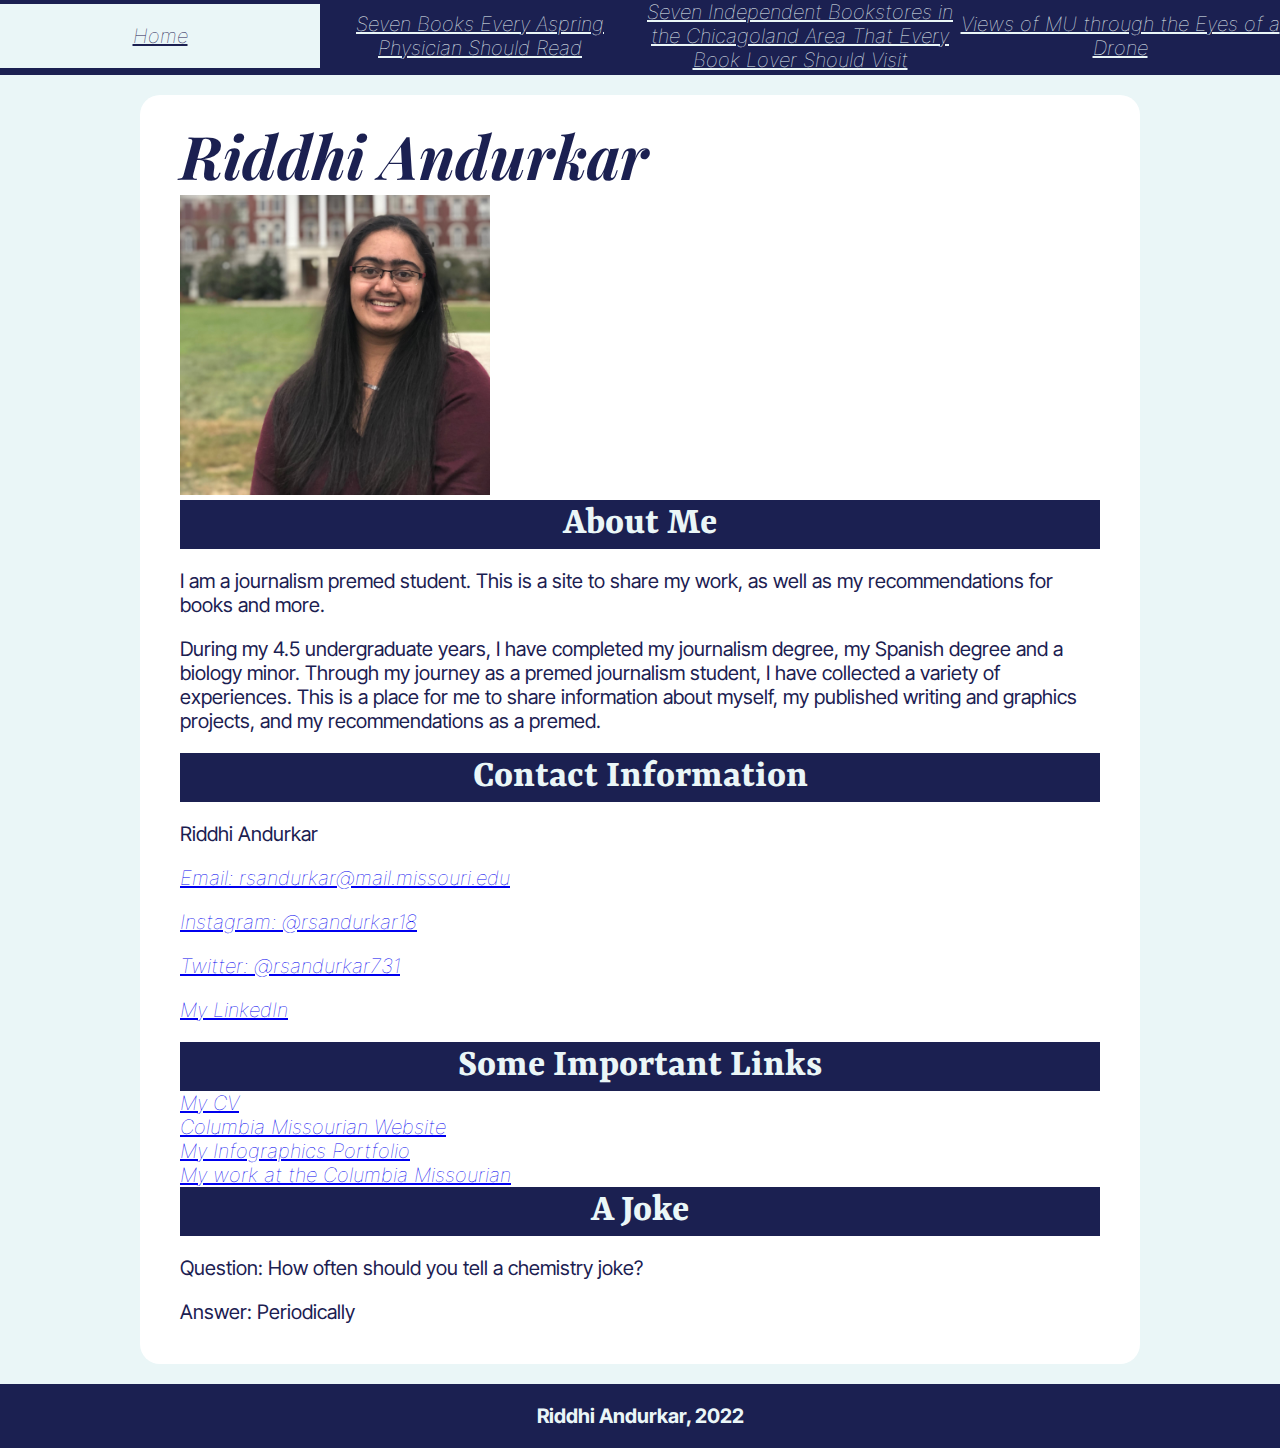
<file: index.html>
<!DOCTYPE html>
<html lang="en" dir="ltr">
  <head>
    <meta charset="utf-8">
    <title>Riddhi Andurkar</title>
    <link rel="preconnect" href="https://fonts.googleapis.com">
    <link rel="preconnect" href="https://fonts.gstatic.com" crossorigin>
    <link href="https://fonts.googleapis.com/css2?family=Inter+Tight:ital,wght@0,300;0,400;0,500;0,600;1,300;1,400&family=Playfair+Display:ital,wght@0,400;0,500;0,600;1,500;1,600&family=Yrsa:ital,wght@0,500;0,600;0,700;1,500;1,600;1,700&display=swap" rel="stylesheet">
    <link rel="stylesheet" href="my-styles.css">
  </head>
  <body>
    <a class="skip-link" href="#content">Skip to content</a>
    <nav>
      <ul>
        <li><a class="active" href="index.html">Home</a></li>
        <li><a href="seven-books-for-aspiring-physicians.html">Seven Books Every Aspring Physician Should Read</a></li>
        <li><a href="seven-chicago-bookshops.html">Seven Independent Bookstores in the Chicagoland Area That Every Book Lover Should Visit</a></li>
        <li><a href="campus-photo-tour">Views of MU through the Eyes of a Drone</a></li>
    </nav>
    <main id="content">
    <h1>Riddhi Andurkar</h1>
    <a href="mailto:rsandurkar@mail.missouri.edu">
      <img src="headshot.jpg" alt="A headshot of myself wearing a red sweater." width="310" height="300">
    </a>
  <section>
    <h2>About Me</h2>
    <p>I am a journalism premed student. This is a site to share my work, as well as my recommendations for books and more.</p>
    <p>During my 4.5 undergraduate years, I have completed my journalism degree, my Spanish degree and a biology minor. Through my journey as a premed journalism student, I have collected a variety of experiences. This is a place for me to share information about myself, my published writing and graphics projects, and my recommendations as a premed.</p>
  </section>

  <section>
    <h2>Contact Information</h2>
    <p>Riddhi Andurkar</p>
    <p><a href="mailto:rsandurkar@mail.missouri.edu">Email: rsandurkar@mail.missouri.edu</a></p>
    <p><a href="https://instagram.com/rsandurkar18" target="_blank">Instagram: @rsandurkar18</a></p>
    <p><a href="https://twitter.com/rsandurkar731" target="_blank"> Twitter: @rsandurkar731</a></p>
    <p><a href="https://www.linkedin.com/in/riddhi-andurkar-797ab0170/" target="_blank">My LinkedIn</a></p>
  </section>
  <section>
    <h2>Some Important Links</h2>
    <ul>
      <li><a href="Andurkar_CV">My CV</a>
      <li><a href="https://columbiamissourian.com" target="_blank">Columbia Missourian Website</a>
      <li><a href="https://drive.google.com/drive/folders/1Gq1bXvJIqurmC17PYrafpUw_uR5ItI40?usp=sharing" target="_blank">My Infographics Portfolio</a>
      <li><a href="https://www.columbiamissourian.com/users/profile/guest1346/" target="_blank">My work at the Columbia Missourian</a>
    </ul>
  </section>
  <section>
    <h2>A Joke</h2>
    <p>Question: How often should you tell a chemistry joke?</p>
    <p>Answer: Periodically</p>
    </section>
  </main>

<footer>Riddhi Andurkar, 2022</footer>
  </body>
</html>
</file>
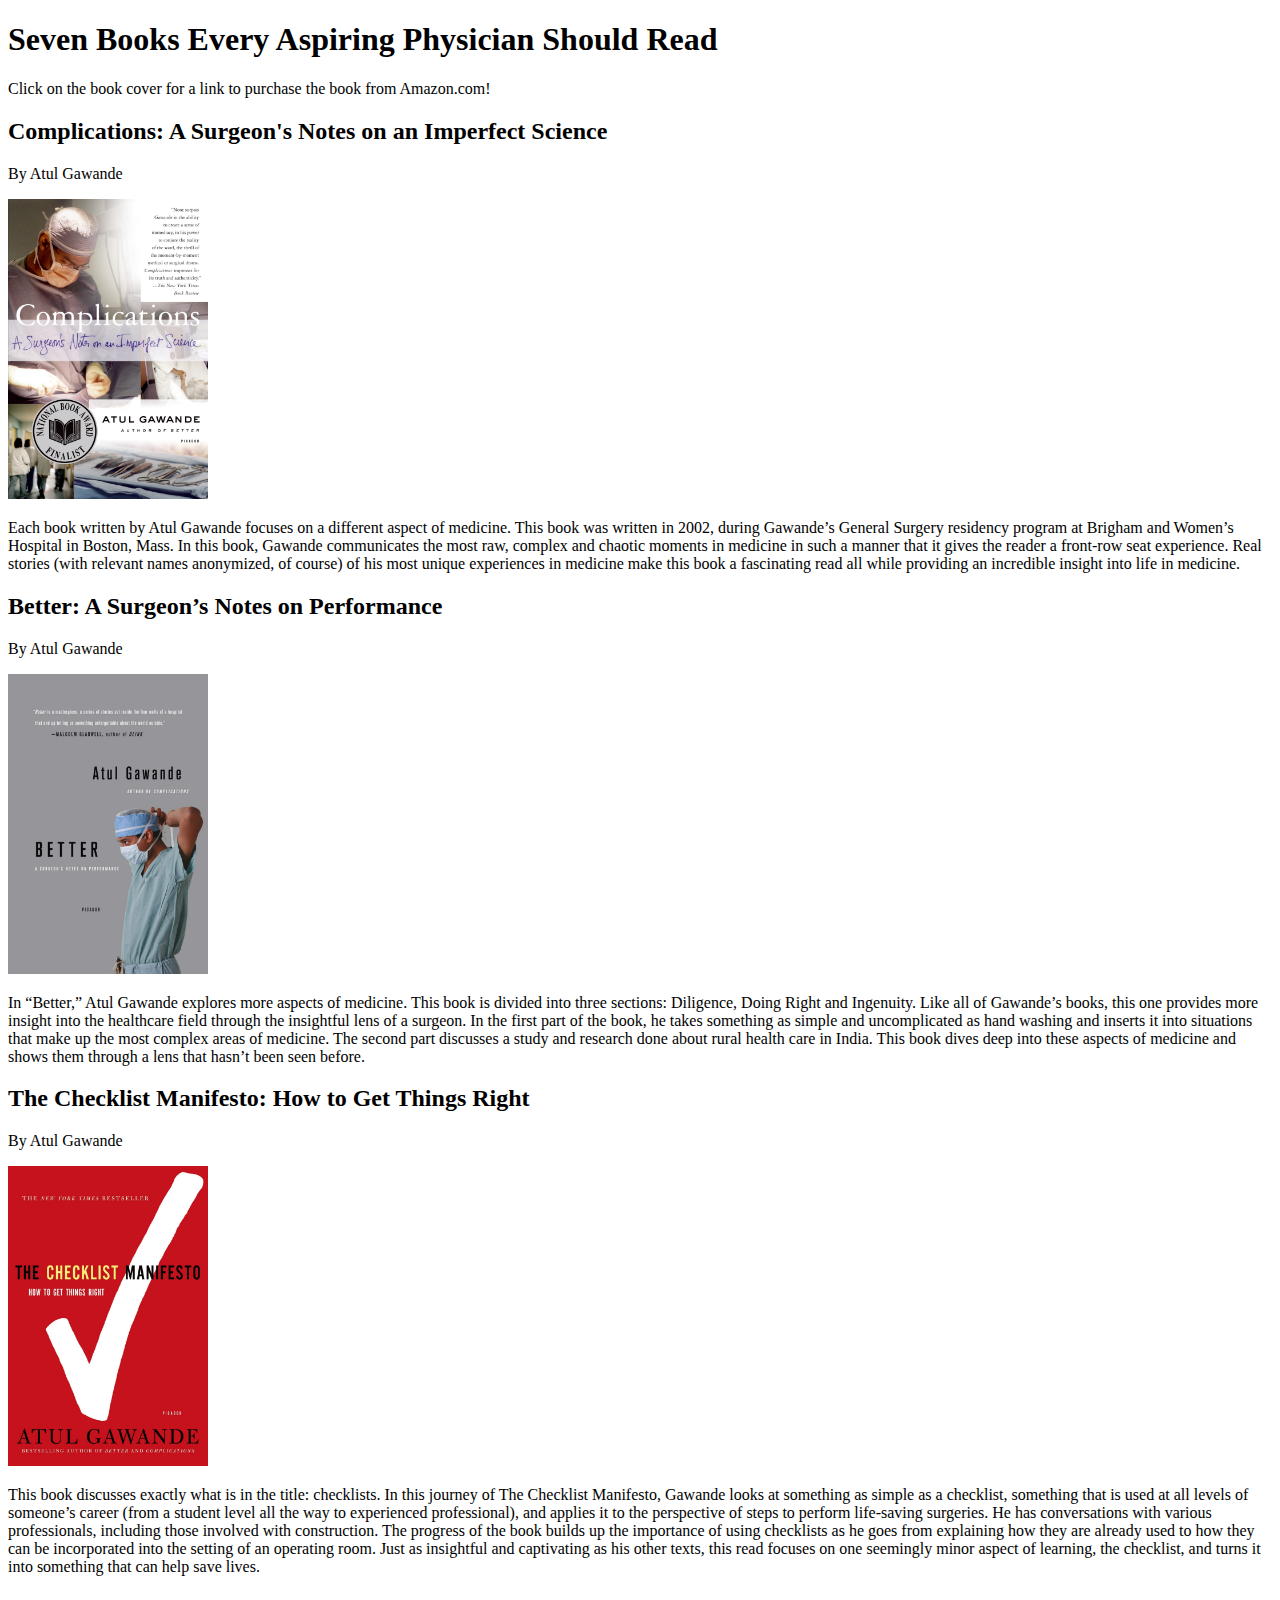
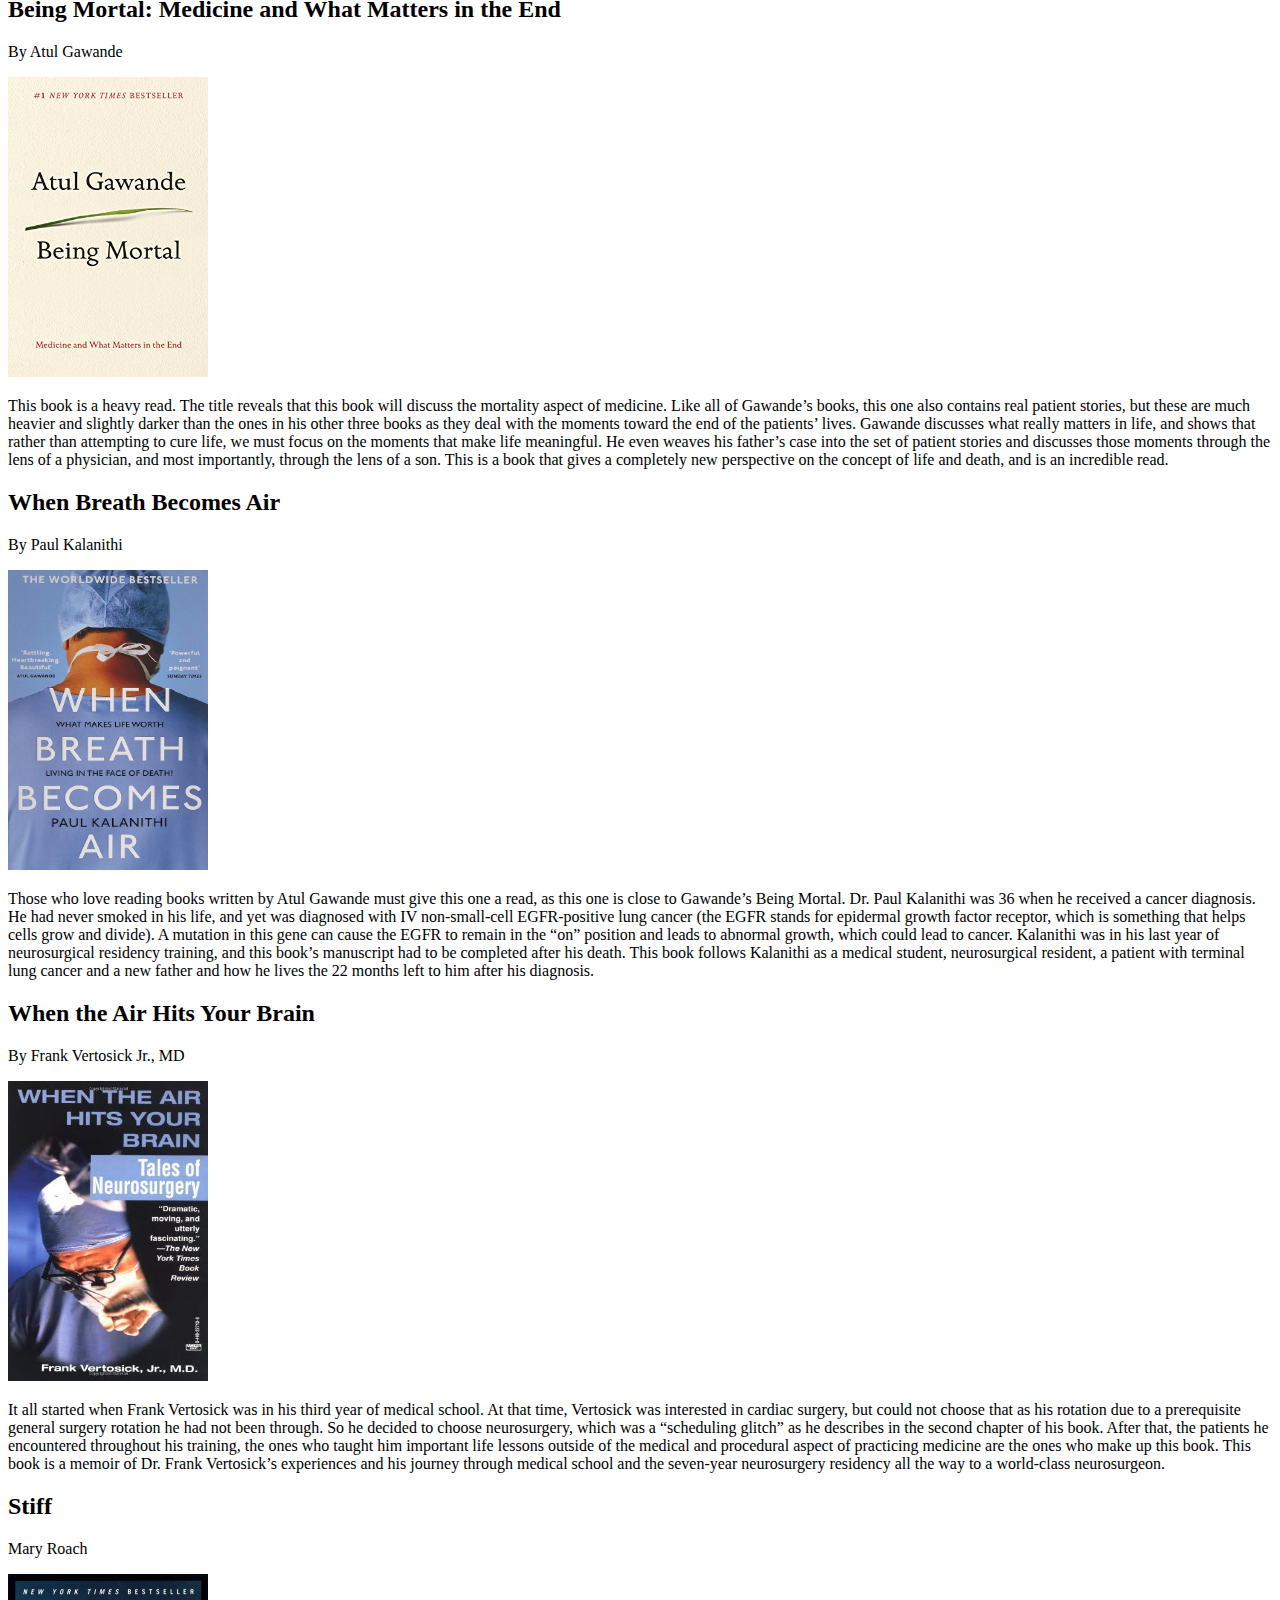
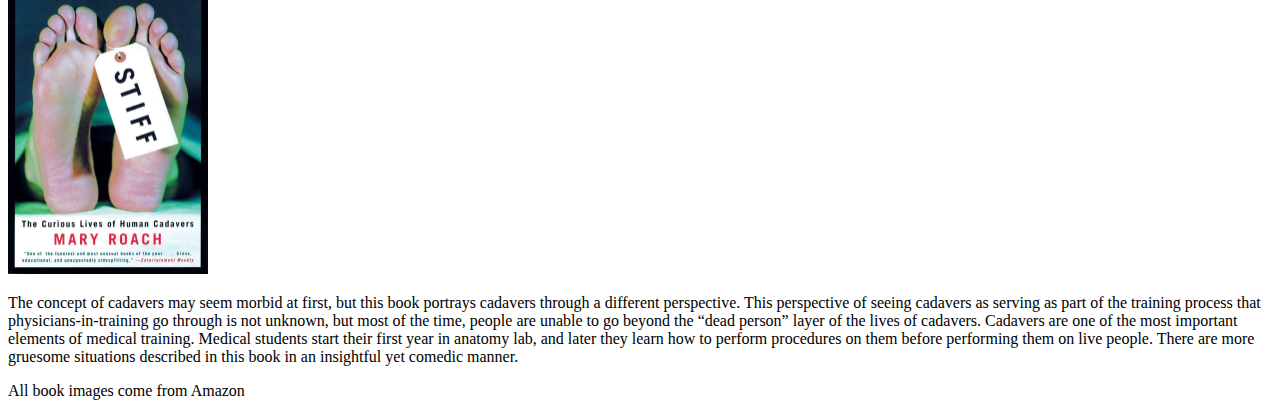
<file: andurkar-second-page.html>
<!DOCTYPE html>
<html lang="en" dir="ltr">
  <head>
    <meta charset="utf-8">
    <title>Seven Books Every Aspiring Physician Should Read<</title>
  </head>
  <body>
  <h1>Seven Books Every Aspiring Physician Should Read</h1>
  <p>Click on the book cover for a link to purchase the book from Amazon.com!</p>
  <h2>Complications: A Surgeon's Notes on an Imperfect Science</h2>
  <p>By Atul Gawande</p>
  <a href="https://www.amazon.com/Complications-Surgeons-Notes-Imperfect-Science/dp/0312421702/ref=sr_1_1?crid=11LDZN8P7CKOX&keywords=complications&qid=1663347817&s=books&sprefix=complications%2Cstripbooks%2C95&sr=1-1" target="_blank">
    <img src="Complications_Image.jpeg" alt="Book Cover for Atul Gawande's book Complications" width="200" height="300">
  </a>
  <p>Each book written by Atul Gawande focuses on a different aspect of medicine. This book was written in 2002, during Gawande’s General Surgery residency program at Brigham and Women’s Hospital in Boston, Mass. In this book, Gawande communicates the most raw, complex and chaotic moments in medicine in such a manner that it gives the reader a front-row seat experience. Real stories (with relevant names anonymized, of course) of his most unique experiences in medicine make this book a fascinating read all while providing an incredible insight into life in medicine.</p>
  <h2>Better: A Surgeon’s Notes on Performance</h2>
  <p>By Atul Gawande</p>
  <a href="https://www.amazon.com/Better-Surgeons-Performance-Atul-Gawande/dp/0312427654/ref=pd_lpo_1?pd_rd_i=0312427654&psc=1 " target="_blank">
    <img src="Better_Image.jpeg" alt="Book Cover for Atul Gawande's book Better: A Surgeon's Notes on Performance" width="200" height="300">
  </a>
  <p>In “Better,” Atul Gawande explores more aspects of medicine. This book is divided into three sections: Diligence, Doing Right and Ingenuity. Like all of Gawande’s books, this one provides more insight into the healthcare field through the insightful lens of a surgeon. In the first part of the book, he takes something as simple and uncomplicated as hand washing and inserts it into situations that make up the most complex areas of medicine. The second part discusses a study and research done about rural health care in India. This book dives deep into these aspects of medicine and shows them through a lens that hasn’t been seen before.</p>
  <h2>The Checklist Manifesto: How to Get Things Right</h2>
  <p>By Atul Gawande</p>
  <a href="https://www.amazon.com/Checklist-Manifesto-How-Things-Right/dp/0312430000/ref=pd_bxgy_sccl_1/134-5726985-2673342?pd_rd_w=an93m&content-id=amzn1.sym.7757a8b5-874e-4a67-9d85-54ed32f01737&pf_rd_p=7757a8b5-874e-4a67-9d85-54ed32f01737&pf_rd_r=A62H40Z3V5" target="_blank">
    <img src="ChecklistManifesto_Image.jpeg" alt="Book Cover for Atul Gawande's book The Checklist Manifesto: How to Get Things Right" width="200" height="300">
  </a>
  <p>This book discusses exactly what is in the title: checklists. In this journey of The Checklist Manifesto, Gawande looks at something as simple as a checklist, something that is used at all levels of someone’s career (from a student level all the way to experienced professional), and applies it to the perspective of steps to perform life-saving surgeries. He has conversations with various professionals, including those involved with construction. The progress of the book builds up the importance of using checklists as he goes from explaining how they are already used to how they can be incorporated into the setting of an operating room. Just as insightful and captivating as his other texts, this read focuses on one seemingly minor aspect of learning, the checklist, and turns it into something that can help save lives.
</p>
  <h2>Being Mortal: Medicine and What Matters in the End</h2>
  <p>By Atul Gawande</p>
  <a href="https://www.amazon.com/Being-Mortal-Medicine-What-Matters/dp/0805095152 " target="_blank">
    <img src="BeingMortal_Image.jpeg" alt="Book Cover for Atul Gawande's book Being Mortal: Medicine and What Matters in the End" width="200" height="300">
  </a>
  <p>This book is a heavy read. The title reveals that this book will discuss the mortality aspect of medicine. Like all of Gawande’s books, this one also contains real patient stories, but these are much heavier and slightly darker than the ones in his other three books as they deal with the moments toward the end of the patients’ lives. Gawande discusses what really matters in life, and shows that rather than attempting to cure life, we must focus on the moments that make life meaningful. He even weaves his father’s case into the set of patient stories and discusses those moments through the lens of a physician, and most importantly, through the lens of a son. This is a book that gives a completely new perspective on the concept of life and death, and is an incredible read.
</p>
  <h2>When Breath Becomes Air</h2>
  <p>By Paul Kalanithi</p>
  <a href="https://www.amazon.com/When-Breath-Becomes-Paul-Kalanithi/dp/081298840X/ref=sr_1_1?crid=1YH04UR5JXL7A&keywords=when+breath+becomes+air&qid=1663347892&s=books&sprefix=when+breath+becomes+air%2Cstripbooks%2C103&sr=1-1" target="_blank">
    <img src="WhenBreathBecomesAir_Image.jpeg" alt="Book Cover for Paul Kalanithi's book When Breath Becomes Air" width="200" height="300">
  </a>
  <p>Those who love reading books written by Atul Gawande must give this one a read, as this one is close to Gawande’s Being Mortal. Dr. Paul Kalanithi was 36 when he received a cancer diagnosis. He had never smoked in his life, and yet was diagnosed with IV non-small-cell EGFR-positive lung cancer (the EGFR stands for ​​epidermal growth factor receptor, which is something that helps cells grow and divide). A mutation in this gene can cause the EGFR to remain in the “on” position and leads to abnormal growth, which could lead to cancer. Kalanithi was in his last year of neurosurgical residency training, and this book’s manuscript had to be completed after his death. This book follows Kalanithi as a medical student, neurosurgical resident, a patient with terminal lung cancer and a new father and how he lives the 22 months left to him after his diagnosis.</p>
  <h2>When the Air Hits Your Brain</h2>
  <p>By Frank Vertosick Jr., MD</p>
  <a href="https://www.amazon.com/When-Air-Hits-Your-Brain/dp/0393330494" target="_blank">
    <img src="WhenTheAirHitsYourBrain_Image.jpg" alt="Book Cover for Frank Vertosick Jr.'s book When the Air Hits Your Brain" width="200" height="300">
  </a>
  <p>It all started when Frank Vertosick was in his third year of medical school. At that time, Vertosick was interested in cardiac surgery, but could not choose that as his rotation due to a prerequisite general surgery rotation he had not been through. So he decided to choose neurosurgery, which was a “scheduling glitch” as he describes in the second chapter of his book. After that, the patients he encountered throughout his training, the ones who taught him important life lessons outside of the medical and procedural aspect of practicing medicine are the ones who make up this book. This book is a memoir of Dr. Frank Vertosick’s experiences and his journey through medical school and the seven-year neurosurgery residency all the way to a world-class neurosurgeon.</p>
  <h2>Stiff</h2>
  <p>Mary Roach</p>
  <a href="https://www.amazon.com/Stiff-Curious-Lives-Human-Cadavers/dp/0393050939/ref=asc_df_0393050939/?tag=hyprod-20&linkCode=df0&hvadid=312562231174&hvpos=&hvnetw=g&hvrand=5687960127247884777&hvpone=&hvptwo=&hvqmt=&hvdev=c&hvdvcmdl=&hvlocint=&hvlocphy=1020268&hvtargid=pla-451867573408&psc=1" target="_blank">
    <img src="Stiff_Image.jpeg" alt="Book Cover for Mary Roach's book Stiff" width="200" height="300">
  </a>
  <p>The concept of cadavers may seem morbid at first, but this book portrays cadavers through a different perspective. This perspective of seeing cadavers as serving as part of the training process that physicians-in-training go through is not unknown, but most of the time, people are unable to go beyond the “dead person” layer of the lives of cadavers. Cadavers are one of the most important elements of medical training. Medical students start their first year in anatomy lab, and later they learn how to perform procedures on them before performing them on live people. There are more gruesome situations described in this book in an insightful yet comedic manner.
</p>
  </body>
<p>All book images come from Amazon</p>
</html>
</file>
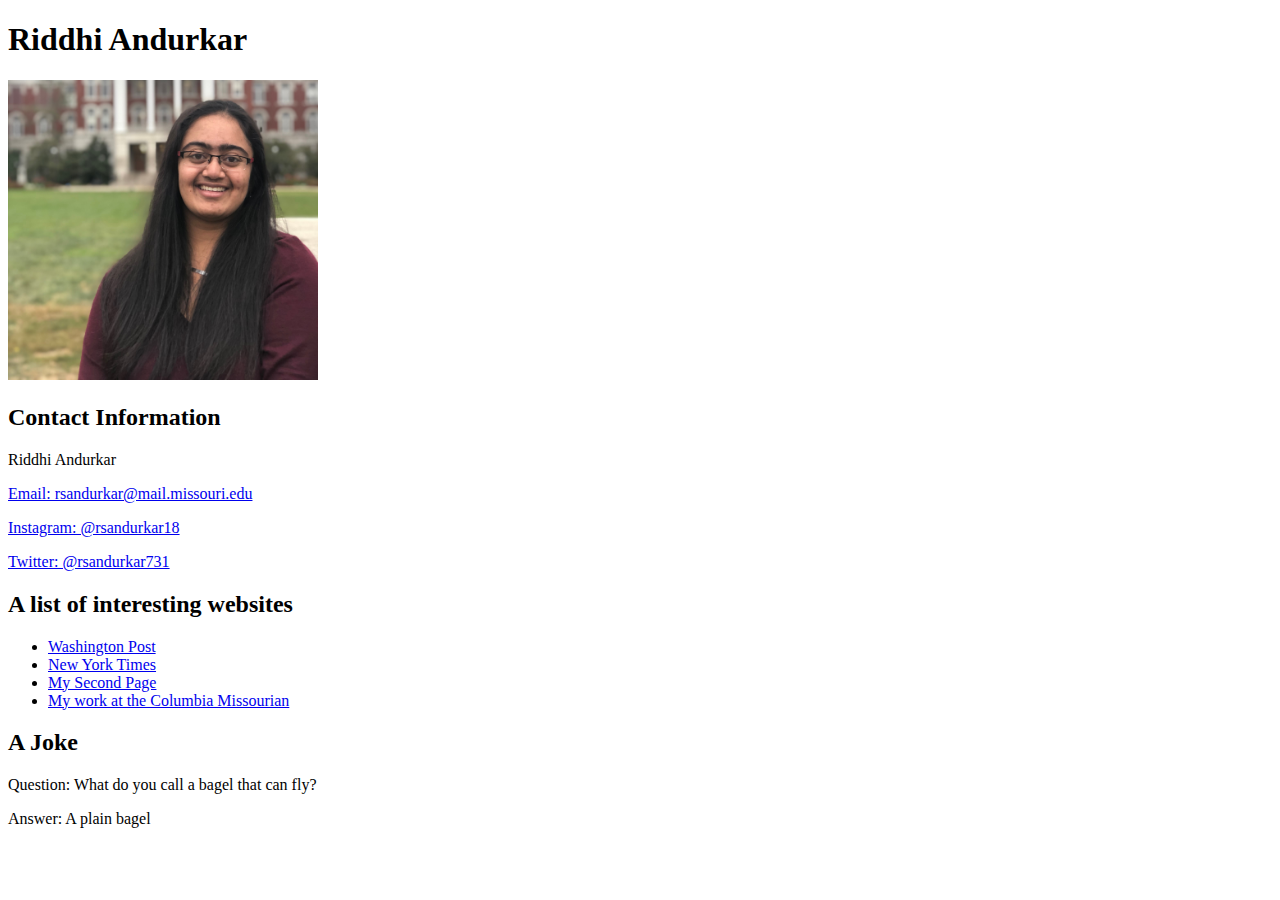
<file: andurkar-site.html>
<!DOCTYPE html>
<html lang="en" dir="ltr">
  <head>
    <meta charset="utf-8">
    <title>Riddhi Andurkar</title>
  </head>
  <body>
    <h1>Riddhi Andurkar</h1>
    <a href="mailto:rsandurkar@mail.missouri.edu">
      <img src="headshot.jpg" alt="A headshot of myself wearing a read sweater." width="310" height="300">
    </a>
  <section>
    <h2>Contact Information</h2>
    <p>Riddhi Andurkar</p>
    <p><a href="mailto:rsandurkar@mail.missouri.edu">Email: rsandurkar@mail.missouri.edu</a></p>
    <p><a href="https://instagram.com/rsandurkar18" target="_blank">Instagram: @rsandurkar18</a></p>
    <p><a href="https://twitter.com/rsandurkar731" target="_blank"> Twitter: @rsandurkar731</a></p>
  </section>
  <section>
    <h2> A list of interesting websites</h2>
    <ul>
      <li><a href="https://www.washingtonpost.com/" target="_blank">Washington Post</a>
      <li><a href="https://www.nytimes.com/" target="_blank">New York Times</a>
      <li><a href="/Users/rsandurkar/Documents/GitHub1/andurkar-second-page.html" target="_blank">My Second Page</a>
      <li><a href="https://www.columbiamissourian.com/users/profile/guest1346/" target="_blank">My work at the Columbia Missourian</a>
    </ul>
  </section>
  <section>
    <h2>A Joke</h2>
    <p>Question: What do you call a bagel that can fly?</p>
    <p>Answer: A plain bagel</p>
    </section>
  </body>
</html>
</file>
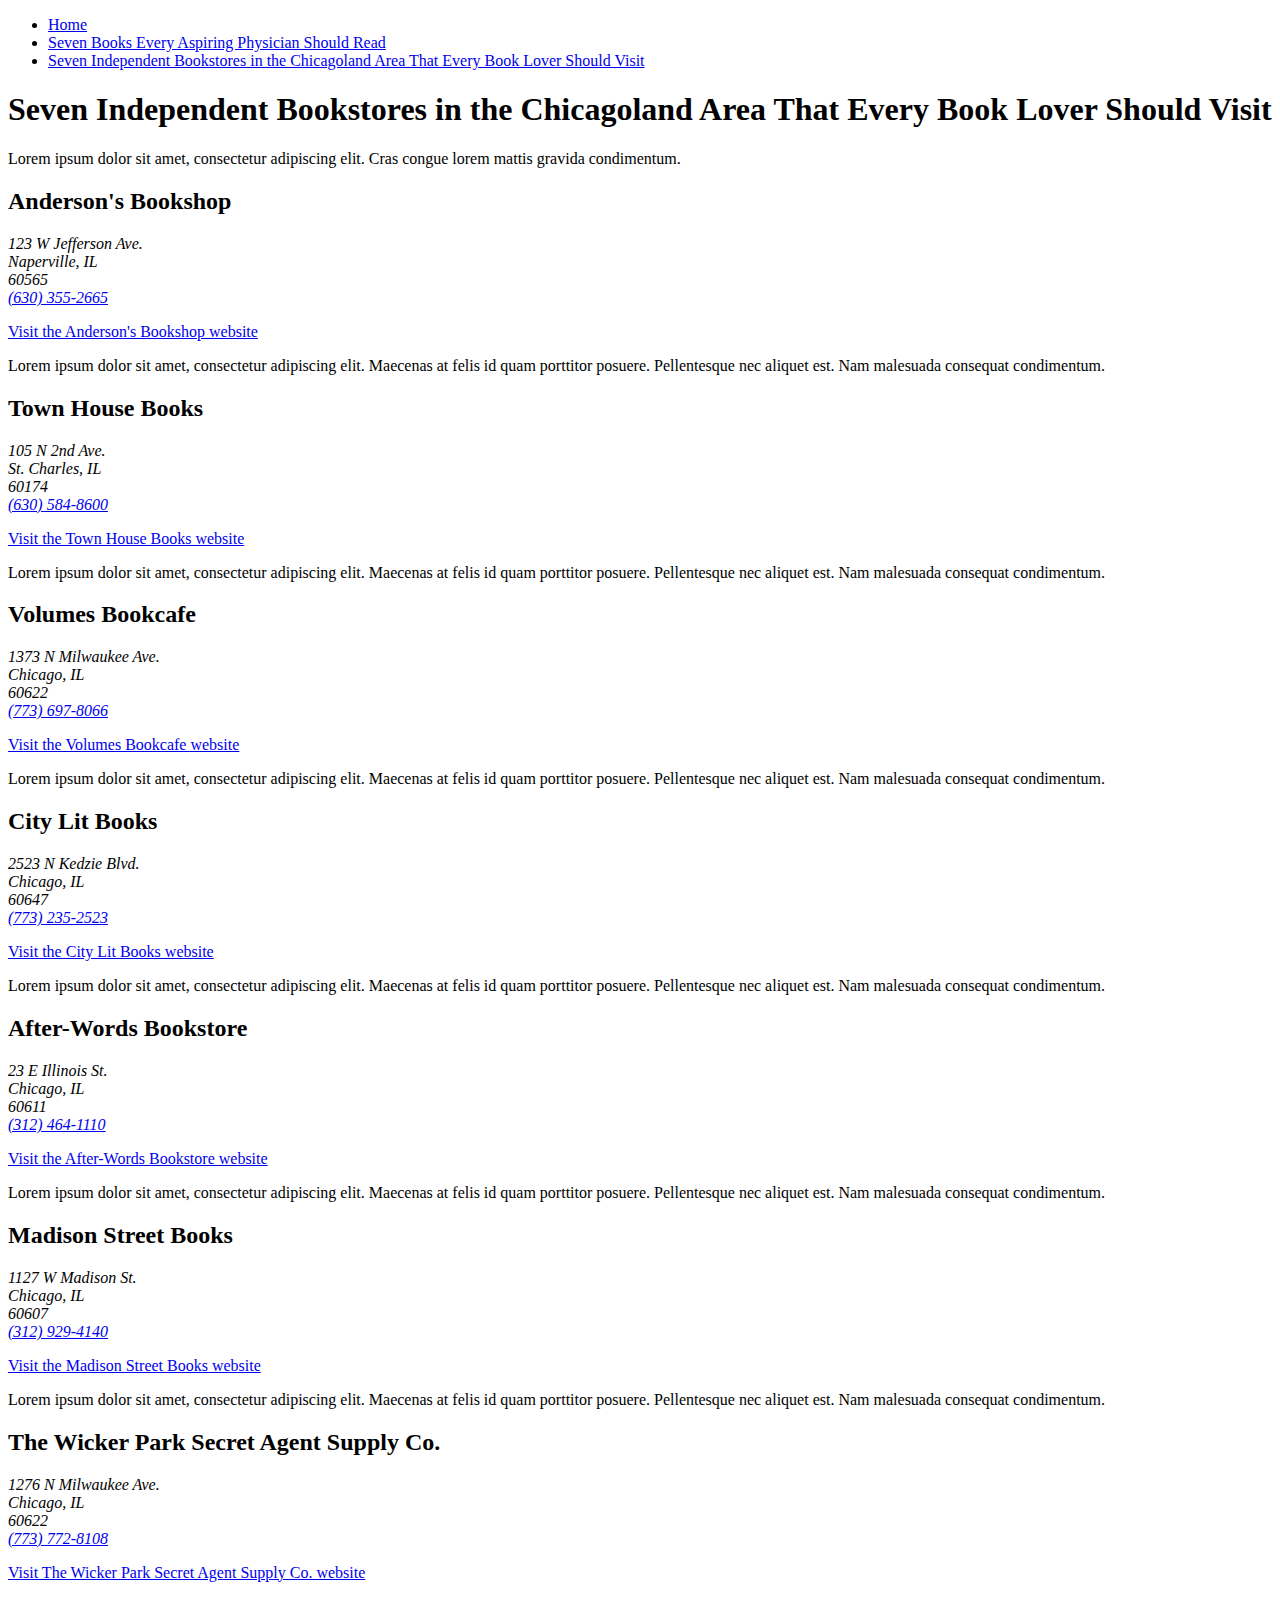
<file: old-seven-chicago-bookshops.html>
<!DOCTYPE html>
<html lang="en" dir="ltr">
  <title>Seven Independent Bookstores in the Chicagoland Area That Every Book Lover Should Visit</title>

<body>
    <nav>
			<ul>
				<li><a href="index.html">Home</a></li>
				<li><a href="seven-books-for-aspiring-physicians.html">Seven Books Every Aspiring Physician Should Read</a></li>
				<li><a class="active" href="seven-chicago-bookshops">Seven Independent Bookstores in the Chicagoland Area That Every Book Lover Should Visit</a></li>
      </ul>
		</nav>

    <main>

      <h1>Seven Independent Bookstores in the Chicagoland Area That Every Book Lover Should Visit</h1>
        <p>Lorem ipsum dolor sit amet, consectetur adipiscing elit. Cras congue lorem mattis gravida condimentum.</p>

        <section class="location-holder">
  				<div class="text-holder">
  					<h2>Anderson's Bookshop</h2>
  					<address>
  						123 W Jefferson Ave.<br>
  						Naperville, IL<br>
  						60565<br>
  						<a href="tel:+16303552665">(630) 355-2665</a>
  					</address>
  					<p><a href="http://www.andersonsbookshop.com" target="_blank">Visit the Anderson's Bookshop website</a></p>
  					<p>Lorem ipsum dolor sit amet, consectetur adipiscing elit. Maecenas at felis id quam porttitor posuere. Pellentesque nec aliquet est. Nam malesuada consequat condimentum.</p>
  				</div>
  			</section>

        <section class="location-holder">
          <div class="text-holder">
            <h2>Town House Books</h2>
            <address>
              105 N 2nd Ave.<br>
              St. Charles, IL<br>
              60174<br>
              <a href="tel:+6305848600">(630) 584-8600</a>
            </address>
            <p><a href="https://townhousebooks.com/" target="_blank">Visit the Town House Books website</a></p>
            <p>Lorem ipsum dolor sit amet, consectetur adipiscing elit. Maecenas at felis id quam porttitor posuere. Pellentesque nec aliquet est. Nam malesuada consequat condimentum.</p>
          </div>
        </section>

        <section class="location-holder">
          <div class="text-holder">
            <h2>Volumes Bookcafe</h2>
            <address>
              1373 N Milwaukee Ave.<br>
              Chicago, IL<br>
              60622<br>
              <a href="tel:+7736978066">(773) 697-8066</a>
            </address>
            <p><a href="https://www.volumesbooks.com/" target="_blank">Visit the Volumes Bookcafe website</a></p>
            <p>Lorem ipsum dolor sit amet, consectetur adipiscing elit. Maecenas at felis id quam porttitor posuere. Pellentesque nec aliquet est. Nam malesuada consequat condimentum.</p>
          </div>
        </section>

        <section class="location-holder">
          <div class="text-holder">
            <h2>City Lit Books</h2>
            <address>
              2523 N Kedzie Blvd.<br>
              Chicago, IL<br>
              60647<br>
              <a href="tel:+7732352523">(773) 235-2523</a>
            </address>
            <p><a href="https://citylitbooks.com/" target="_blank">Visit the City Lit Books website</a></p>
            <p>Lorem ipsum dolor sit amet, consectetur adipiscing elit. Maecenas at felis id quam porttitor posuere. Pellentesque nec aliquet est. Nam malesuada consequat condimentum.</p>
          </div>
        </section>

        <section class="location-holder">
          <div class="text-holder">
            <h2>After-Words Bookstore</h2>
            <address>
              23 E Illinois St.<br>
              Chicago, IL<br>
              60611<br>
              <a href="tel:+3124641110">(312) 464-1110</a>
            </address>
            <p><a href="http://after-wordschicago.com/" target="_blank">Visit the After-Words Bookstore website</a></p>
            <p>Lorem ipsum dolor sit amet, consectetur adipiscing elit. Maecenas at felis id quam porttitor posuere. Pellentesque nec aliquet est. Nam malesuada consequat condimentum.</p>
          </div>
        </section>

        <section class="location-holder">
          <div class="text-holder">
            <h2>Madison Street Books</h2>
            <address>
              1127 W Madison St.<br>
              Chicago, IL<br>
              60607<br>
              <a href="tel:+3129294140">(312) 929-4140</a>
            </address>
            <p><a href="https://madstreetbooks.com/" target="_blank">Visit the Madison Street Books website</a></p>
            <p>Lorem ipsum dolor sit amet, consectetur adipiscing elit. Maecenas at felis id quam porttitor posuere. Pellentesque nec aliquet est. Nam malesuada consequat condimentum.</p>
          </div>
        </section>

        <section class="location-holder">
          <div class="text-holder">
            <h2>The Wicker Park Secret Agent Supply Co.</h2>
            <address>
              1276 N Milwaukee Ave.<br>
              Chicago, IL<br>
              60622<br>
              <a href="tel:+7737728108">(773) 772-8108</a>
            </address>
            <p><a href="https://www.secretagentsupply.com/" target="_blank">Visit The Wicker Park Secret Agent Supply Co. website</a></p>
            <p>Lorem ipsum dolor sit amet, consectetur adipiscing elit. Maecenas at felis id quam porttitor posuere. Pellentesque nec aliquet est. Nam malesuada consequat condimentum.</p>
          </div>
        </section>
</file>
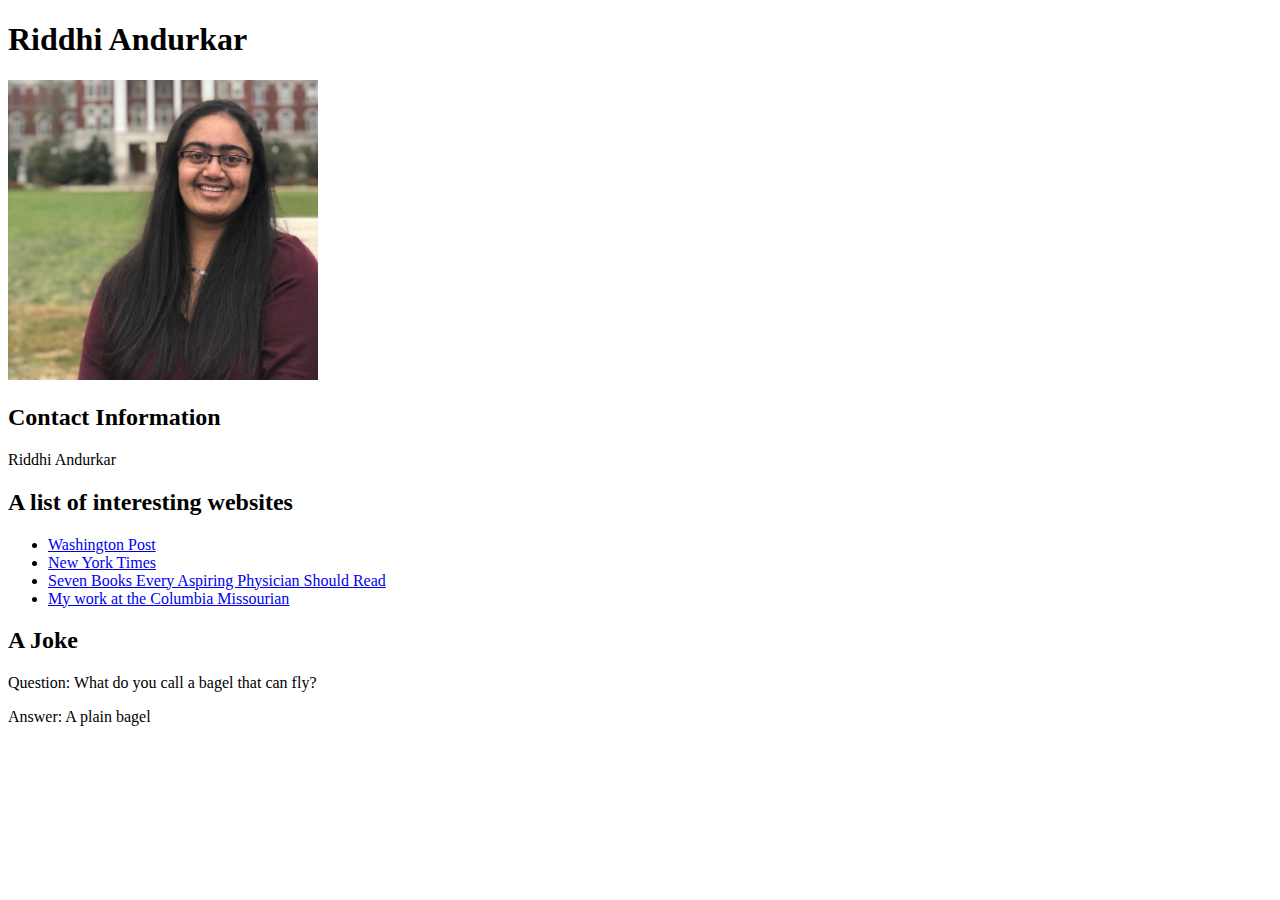
<file: oldindex.html>
<!DOCTYPE html>
<html lang="en" dir="ltr">
  <head>
    <meta charset="utf-8">
    <title>Riddhi Andurkar</title>
  </head>
  <body>
    <h1>Riddhi Andurkar</h1>
    <a href="mailto:rsandurkar@mail.missouri.edu">
      <img src="headshot.jpg" alt="A headshot of myself wearing a read sweater." width="310" height="300">
    </a>
  <section>
    <h2>Contact Information</h2>
    <p>Riddhi Andurkar</p>
    <link rel="preconnect" href="https://fonts.googleapis.com">
    <link rel="preconnect" href="https://fonts.gstatic.com" crossorigin>
    <link href="https://fonts.googleapis.com/css2?family=Inter+Tight:ital,wght@0,300;0,400;0,500;0,600;1,300;1,400&family=Playfair+Display:ital,wght@0,400;0,500;0,600;1,500;1,600&family=Yrsa:ital,wght@0,500;0,600;0,700;1,500;1,600;1,700&display=swap" rel="stylesheet">
  </section>
  <section>
    <h2> A list of interesting websites</h2>
    <ul>
      <li><a href="https://www.washingtonpost.com/" target="_blank">Washington Post</a>
      <li><a href="https://www.nytimes.com/" target="_blank">New York Times</a>
      <li><a href="seven-books-for-aspiring-physicians.html" target="_blank">Seven Books Every Aspiring Physician Should Read</a>
      <li><a href="https://www.columbiamissourian.com/users/profile/guest1346/" target="_blank">My work at the Columbia Missourian</a>
    </ul>
  </section>
  <section>
    <h2>A Joke</h2>
    <p>Question: What do you call a bagel that can fly?</p>
    <p>Answer: A plain bagel</p>
    </section>
  </body>
</html>
</file>
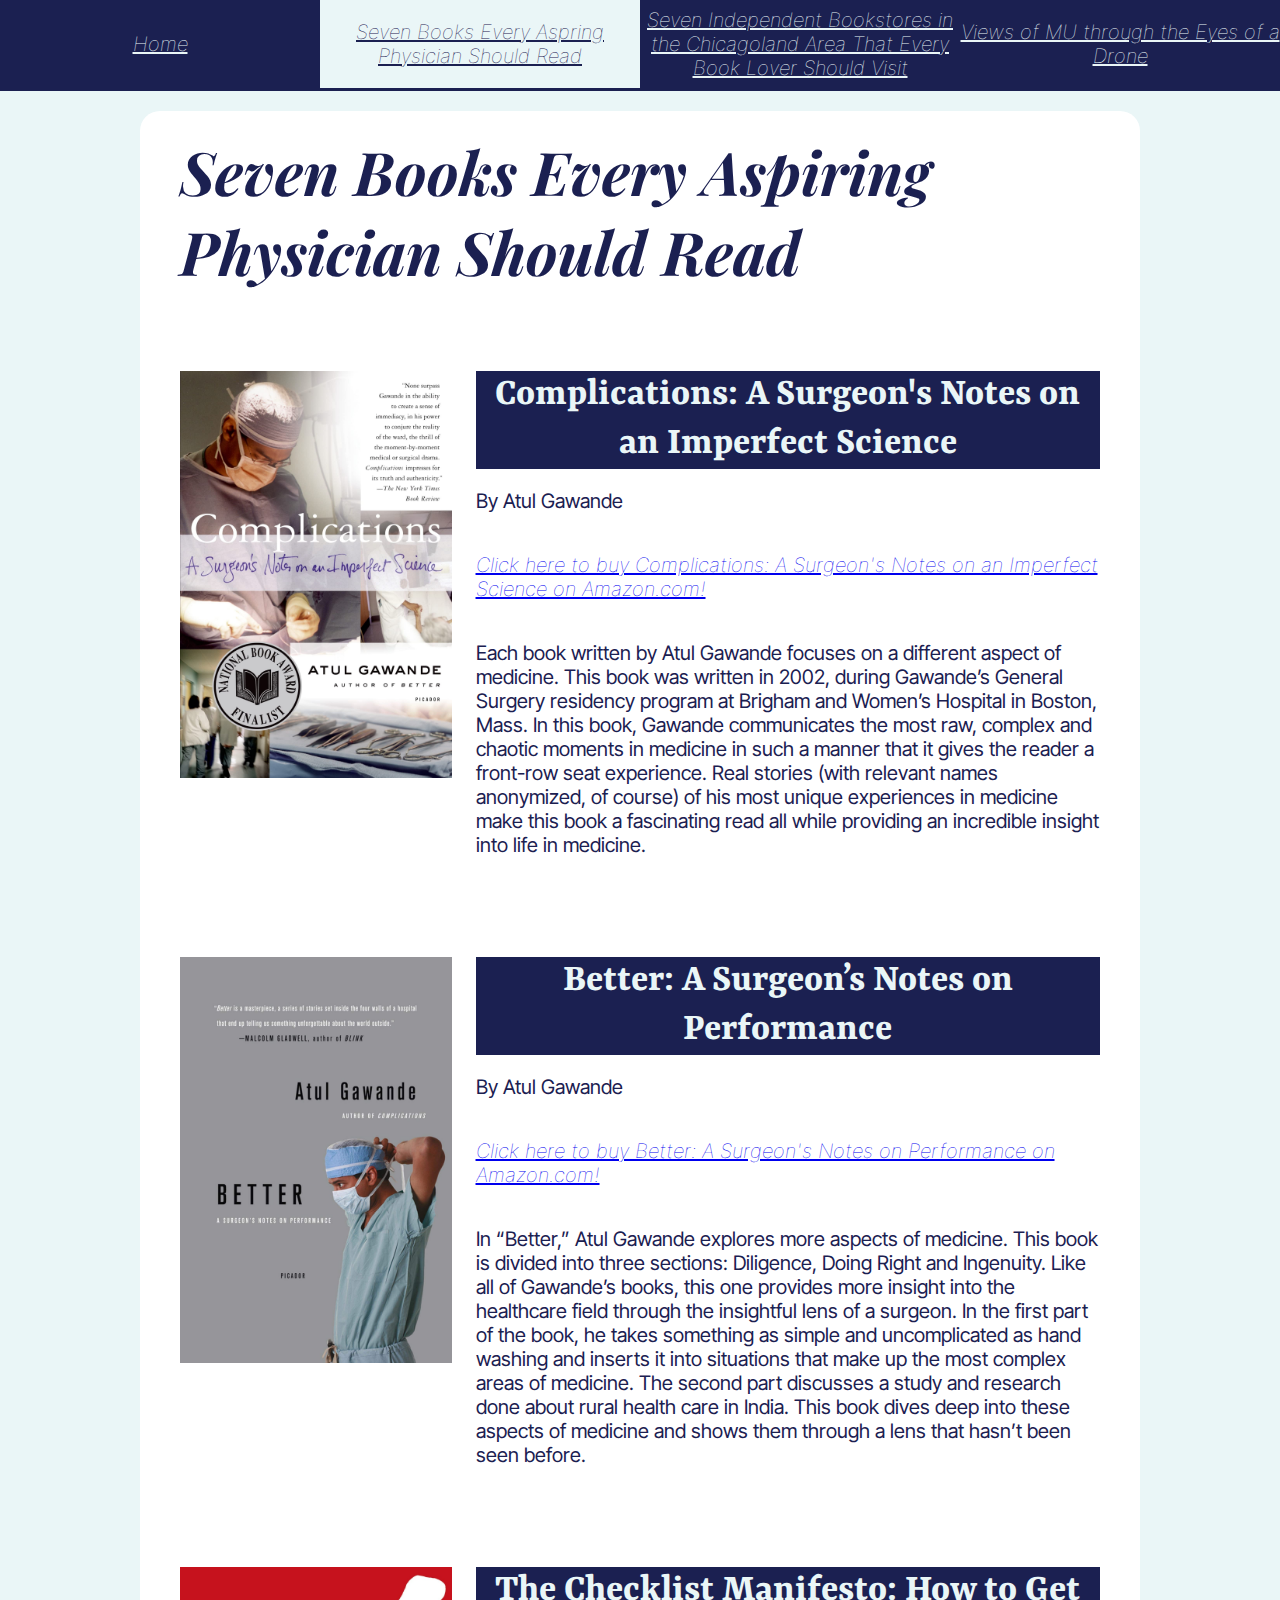
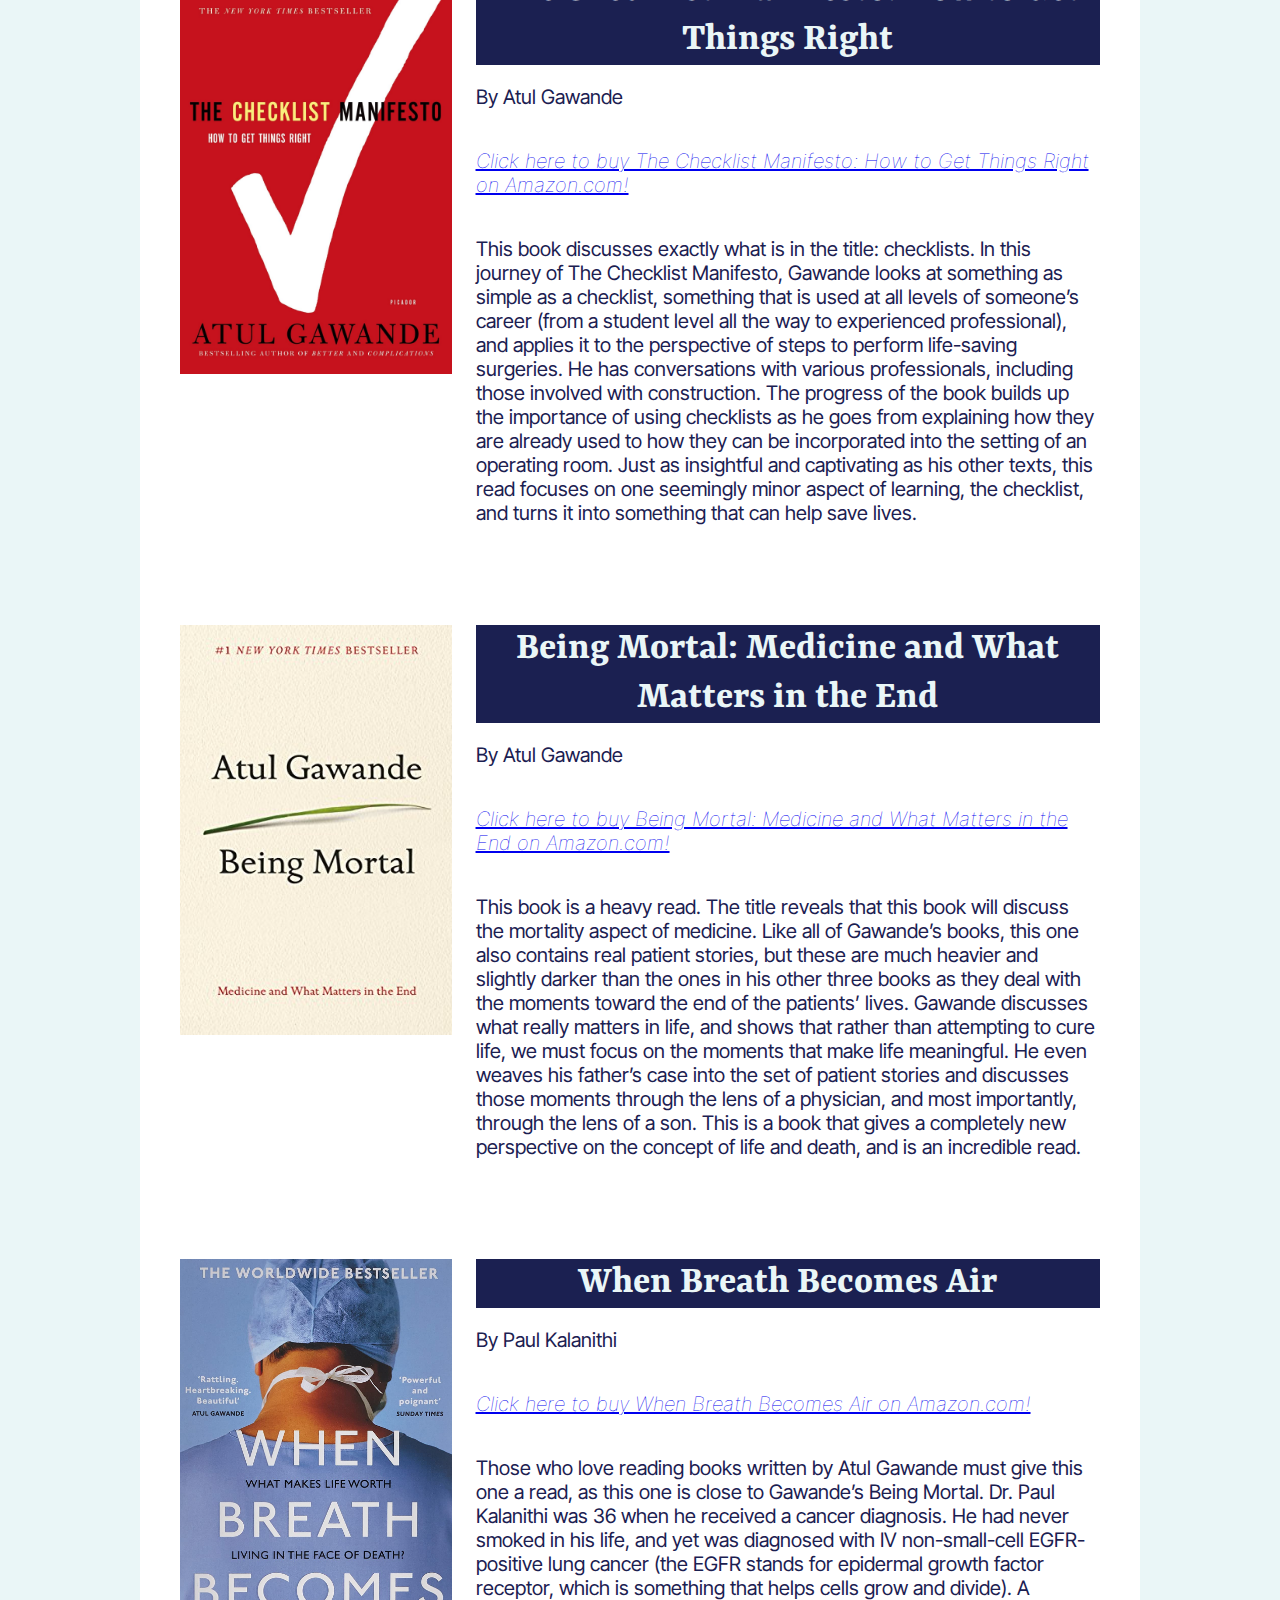
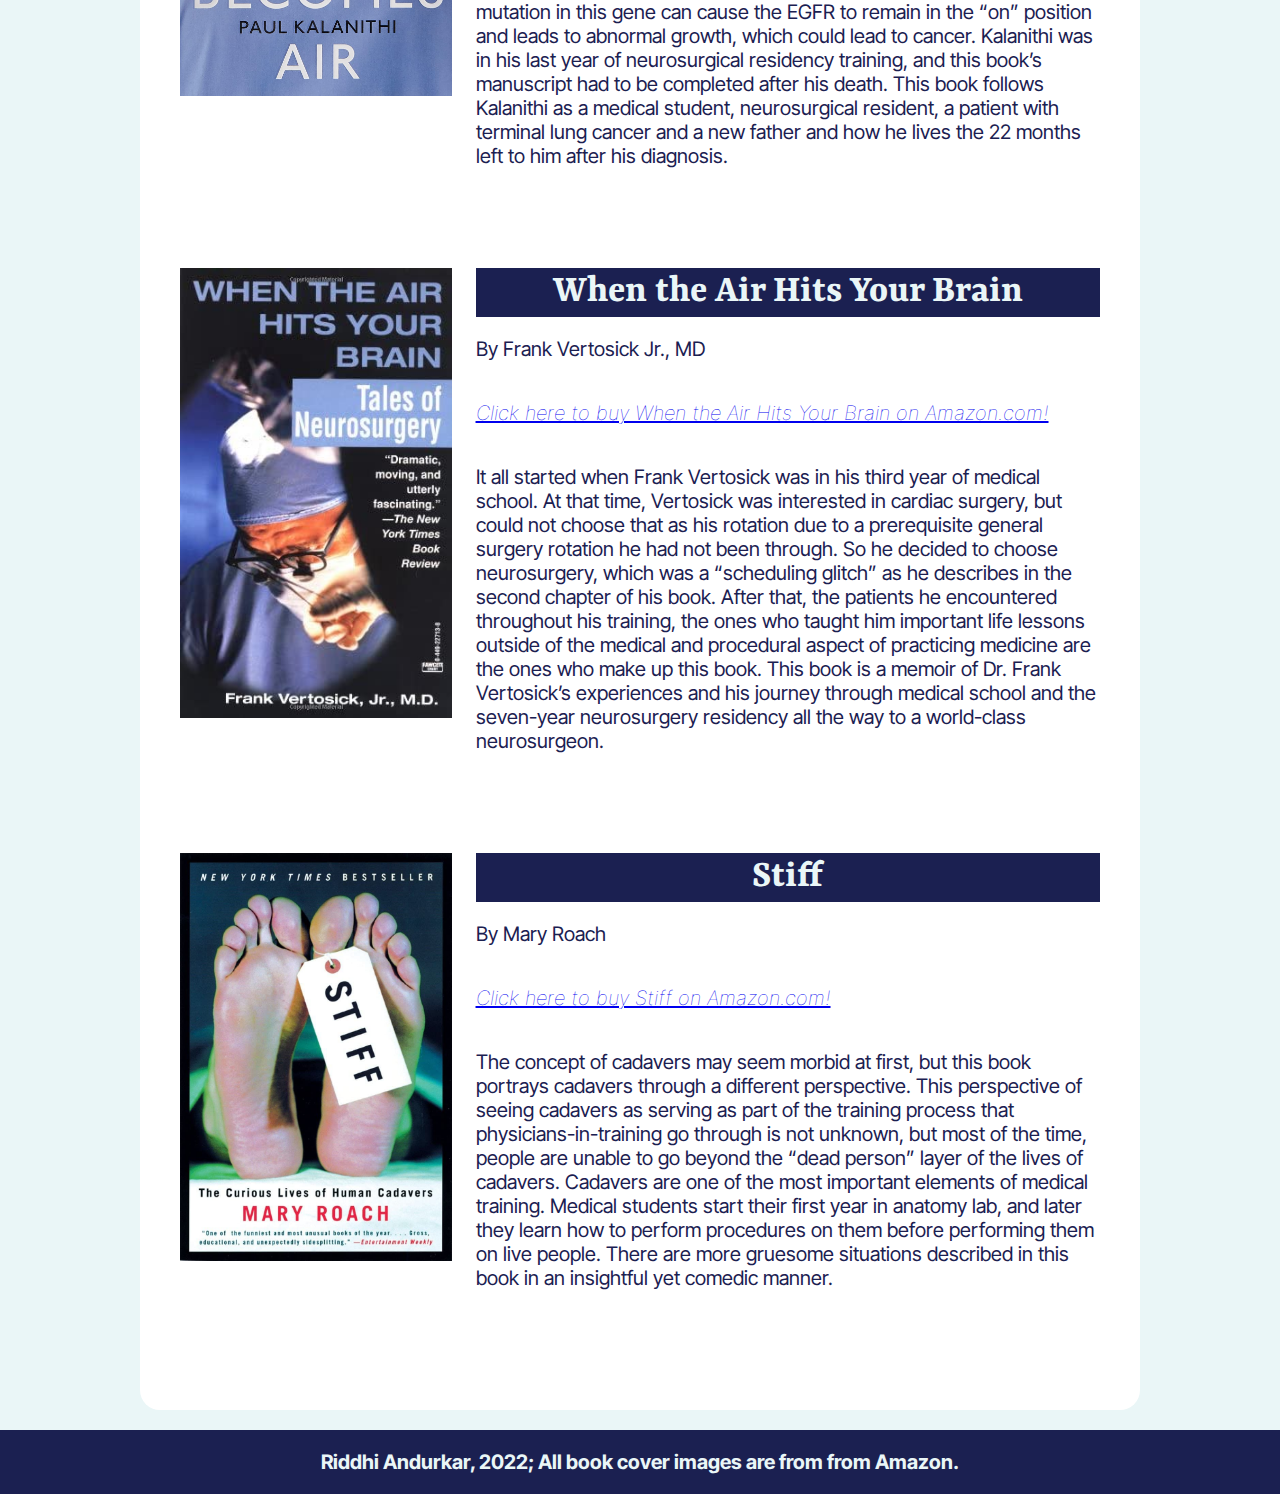
<file: seven-books-for-aspiring-physicians.html>
<!DOCTYPE html>
<html lang="en" dir="ltr">
  <head>
    <meta charset="utf-8">
    <title>Seven Books Every Aspiring Physician Should Read</title>
    <link rel="preconnect" href="https://fonts.googleapis.com">
    <link rel="preconnect" href="https://fonts.gstatic.com" crossorigin>
    <link href="https://fonts.googleapis.com/css2?family=Inter+Tight:ital,wght@0,300;0,400;0,500;0,600;1,300;1,400&family=Playfair+Display:ital,wght@0,400;0,500;0,600;1,500;1,600&family=Yrsa:ital,wght@0,500;0,600;0,700;1,500;1,600;1,700&display=swap" rel="stylesheet">
    <link rel="stylesheet" href="my-styles.css">
  </head>
    <body>
      <a class="skip-link" href="#content">Skip to content</a>
    <nav>
      <ul>
        <li><a href="index.html">Home</a></li>
        <li><a class="active" href="seven-books-for-aspiring-physicians.html">Seven Books Every Aspring Physician Should Read</a></li>
        <li><a href="seven-chicago-bookshops.html">Seven Independent Bookstores in the Chicagoland Area That Every Book Lover Should Visit</a></li>
        <li><a href="campus-photo-tour">Views of MU through the Eyes of a Drone</a></li>
    </nav>
  <main id="content">
  <h1>Seven Books Every Aspiring Physician Should Read</h1>


  <section class="media-holder">
    <div class="image-holder">
      <img src="Complications_Image.jpeg" alt="Book Cover for Atul Gawande's book Complications">
    </div>
    <div class="text-holder">
      <h2>Complications: A Surgeon's Notes on an Imperfect Science</h2>
      <p>By Atul Gawande</p>
      <p><a href="https://www.amazon.com/Complications-Surgeons-Notes-Imperfect-Science/dp/0312421702/ref=sr_1_1?crid=11LDZN8P7CKOX&keywords=complications&qid=1663347817&s=books&sprefix=complications%2Cstripbooks%2C95&sr=1-1" target="_blank">Click here to buy Complications: A Surgeon's Notes on an Imperfect Science on Amazon.com!</a></p>
      <p>Each book written by Atul Gawande focuses on a different aspect of medicine. This book was written in 2002, during Gawande’s General Surgery residency program at Brigham and Women’s Hospital in Boston, Mass. In this book, Gawande communicates the most raw, complex and chaotic moments in medicine in such a manner that it gives the reader a front-row seat experience. Real stories (with relevant names anonymized, of course) of his most unique experiences in medicine make this book a fascinating read all while providing an incredible insight into life in medicine.</p>
    </div>
  </section>

  <section class="media-holder">
    <div class="image-holder">
      <img src="Better_Image.jpeg" alt="Book Cover for Atul Gawande's book Better: A Surgeon's Notes on Performance">
    </div>
    <div class="text-holder">
      <h2>Better: A Surgeon’s Notes on Performance</h2>
      <p>By Atul Gawande</p>
      <p><a href="https://www.amazon.com/Better-Surgeons-Performance-Atul-Gawande/dp/0312427654/ref=pd_lpo_1?pd_rd_i=0312427654&psc=1" target="_blank">Click here to buy Better: A Surgeon's Notes on Performance on Amazon.com!</a></p>
      <p>In “Better,” Atul Gawande explores more aspects of medicine. This book is divided into three sections: Diligence, Doing Right and Ingenuity. Like all of Gawande’s books, this one provides more insight into the healthcare field through the insightful lens of a surgeon. In the first part of the book, he takes something as simple and uncomplicated as hand washing and inserts it into situations that make up the most complex areas of medicine. The second part discusses a study and research done about rural health care in India. This book dives deep into these aspects of medicine and shows them through a lens that hasn’t been seen before.</p>
    </div>
  </section>

  <section class="media-holder">
    <div class="image-holder">
      <img src="ChecklistManifesto_Image.jpeg" alt="Book Cover for Atul Gawande's book The Checklist Manifesto: How to Get Things Right">
    </div>
    <div class="text-holder">
      <h2>The Checklist Manifesto: How to Get Things Right</h2>
      <p>By Atul Gawande</p>
      <p><a href="https://www.amazon.com/Checklist-Manifesto-How-Things-Right/dp/0312430000/ref=pd_bxgy_sccl_1/134-5726985-2673342?pd_rd_w=an93m&content-id=amzn1.sym.7757a8b5-874e-4a67-9d85-54ed32f01737&pf_rd_p=7757a8b5-874e-4a67-9d85-54ed32f01737&pf_rd_r=A62H40Z3V5" target="_blank">Click here to buy The Checklist Manifesto: How to Get Things Right on Amazon.com!</a></p>
      <p>This book discusses exactly what is in the title: checklists. In this journey of The Checklist Manifesto, Gawande looks at something as simple as a checklist, something that is used at all levels of someone’s career (from a student level all the way to experienced professional), and applies it to the perspective of steps to perform life-saving surgeries. He has conversations with various professionals, including those involved with construction. The progress of the book builds up the importance of using checklists as he goes from explaining how they are already used to how they can be incorporated into the setting of an operating room. Just as insightful and captivating as his other texts, this read focuses on one seemingly minor aspect of learning, the checklist, and turns it into something that can help save lives.</p>
    </div>
  </section>


  <section class="media-holder">
    <div class="image-holder">
      <img src="BeingMortal_Image.jpeg" alt="Book Cover for Atul Gawande's book Being Mortal: Medicine and What Matters in the End">
    </div>
    <div class="text-holder">
      <h2>Being Mortal: Medicine and What Matters in the End</h2>
      <p>By Atul Gawande</p>
      <p><a href="https://www.amazon.com/Being-Mortal-Medicine-What-Matters/dp/0805095152" target="_blank">Click here to buy Being Mortal: Medicine and What Matters in the End on Amazon.com!</a></p>
      <p>This book is a heavy read. The title reveals that this book will discuss the mortality aspect of medicine. Like all of Gawande’s books, this one also contains real patient stories, but these are much heavier and slightly darker than the ones in his other three books as they deal with the moments toward the end of the patients’ lives. Gawande discusses what really matters in life, and shows that rather than attempting to cure life, we must focus on the moments that make life meaningful. He even weaves his father’s case into the set of patient stories and discusses those moments through the lens of a physician, and most importantly, through the lens of a son. This is a book that gives a completely new perspective on the concept of life and death, and is an incredible read.</p>
    </div>
  </section>


  <section class="media-holder">
    <div class="image-holder">
      <img src="WhenBreathBecomesAir_Image.jpeg" alt="Book Cover for Paul Kalanithi's book When Breath Becomes Air">
    </div>
    <div class="text-holder">
      <h2>When Breath Becomes Air</h2>
      <p>By Paul Kalanithi</p>
      <p><a href="https://www.amazon.com/When-Breath-Becomes-Paul-Kalanithi/dp/081298840X/ref=sr_1_1?crid=1YH04UR5JXL7A&keywords=when+breath+becomes+air&qid=1663347892&s=books&sprefix=when+breath+becomes+air%2Cstripbooks%2C103&sr=1-1" target="_blank">Click here to buy When Breath Becomes Air on Amazon.com!</a></p>
      <p>Those who love reading books written by Atul Gawande must give this one a read, as this one is close to Gawande’s Being Mortal. Dr. Paul Kalanithi was 36 when he received a cancer diagnosis. He had never smoked in his life, and yet was diagnosed with IV non-small-cell EGFR-positive lung cancer (the EGFR stands for ​​epidermal growth factor receptor, which is something that helps cells grow and divide). A mutation in this gene can cause the EGFR to remain in the “on” position and leads to abnormal growth, which could lead to cancer. Kalanithi was in his last year of neurosurgical residency training, and this book’s manuscript had to be completed after his death. This book follows Kalanithi as a medical student, neurosurgical resident, a patient with terminal lung cancer and a new father and how he lives the 22 months left to him after his diagnosis.</p>
    </div>
  </section>


  <section class="media-holder">
    <div class="image-holder">
      <img src="WhenTheAirHitsYourBrain_Image.jpg" alt="Book Cover for Frank Vertosick Jr.'s book When the Air Hits Your Brain">
    </div>
    <div class="text-holder">
      <h2>When the Air Hits Your Brain</h2>
      <p>By Frank Vertosick Jr., MD</p>
      <p><a href="https://www.amazon.com/When-Air-Hits-Your-Brain/dp/0393330494" target="_blank">Click here to buy When the Air Hits Your Brain on Amazon.com!</a></p>
      <p>It all started when Frank Vertosick was in his third year of medical school. At that time, Vertosick was interested in cardiac surgery, but could not choose that as his rotation due to a prerequisite general surgery rotation he had not been through. So he decided to choose neurosurgery, which was a “scheduling glitch” as he describes in the second chapter of his book. After that, the patients he encountered throughout his training, the ones who taught him important life lessons outside of the medical and procedural aspect of practicing medicine are the ones who make up this book. This book is a memoir of Dr. Frank Vertosick’s experiences and his journey through medical school and the seven-year neurosurgery residency all the way to a world-class neurosurgeon.</p>
    </div>
  </section>

  <section class="media-holder">
    <div class="image-holder">
      <img src="Stiff_Image.jpeg" alt="Book Cover for Mary Roach's book Stiff">
    </div>
    <div class="text-holder">
      <h2>Stiff</h2>
      <p>By Mary Roach</p>
      <p><a href="https://www.amazon.com/Stiff-Curious-Lives-Human-Cadavers/dp/0393050939/ref=asc_df_0393050939/?tag=hyprod-20&linkCode=df0&hvadid=312562231174&hvpos=&hvnetw=g&hvrand=5687960127247884777&hvpone=&hvptwo=&hvqmt=&hvdev=c&hvdvcmdl=&hvlocint=&hvlocphy=1020268&hvtargid=pla-451867573408&psc=1" target="_blank">Click here to buy Stiff on Amazon.com!</a></p>
      <p>The concept of cadavers may seem morbid at first, but this book portrays cadavers through a different perspective. This perspective of seeing cadavers as serving as part of the training process that physicians-in-training go through is not unknown, but most of the time, people are unable to go beyond the “dead person” layer of the lives of cadavers. Cadavers are one of the most important elements of medical training. Medical students start their first year in anatomy lab, and later they learn how to perform procedures on them before performing them on live people. There are more gruesome situations described in this book in an insightful yet comedic manner.</p>
    </div>
  </section>

</main>
<footer>Riddhi Andurkar, 2022; All book cover images are from from Amazon.</footer>
  </body>
</html>
</file>
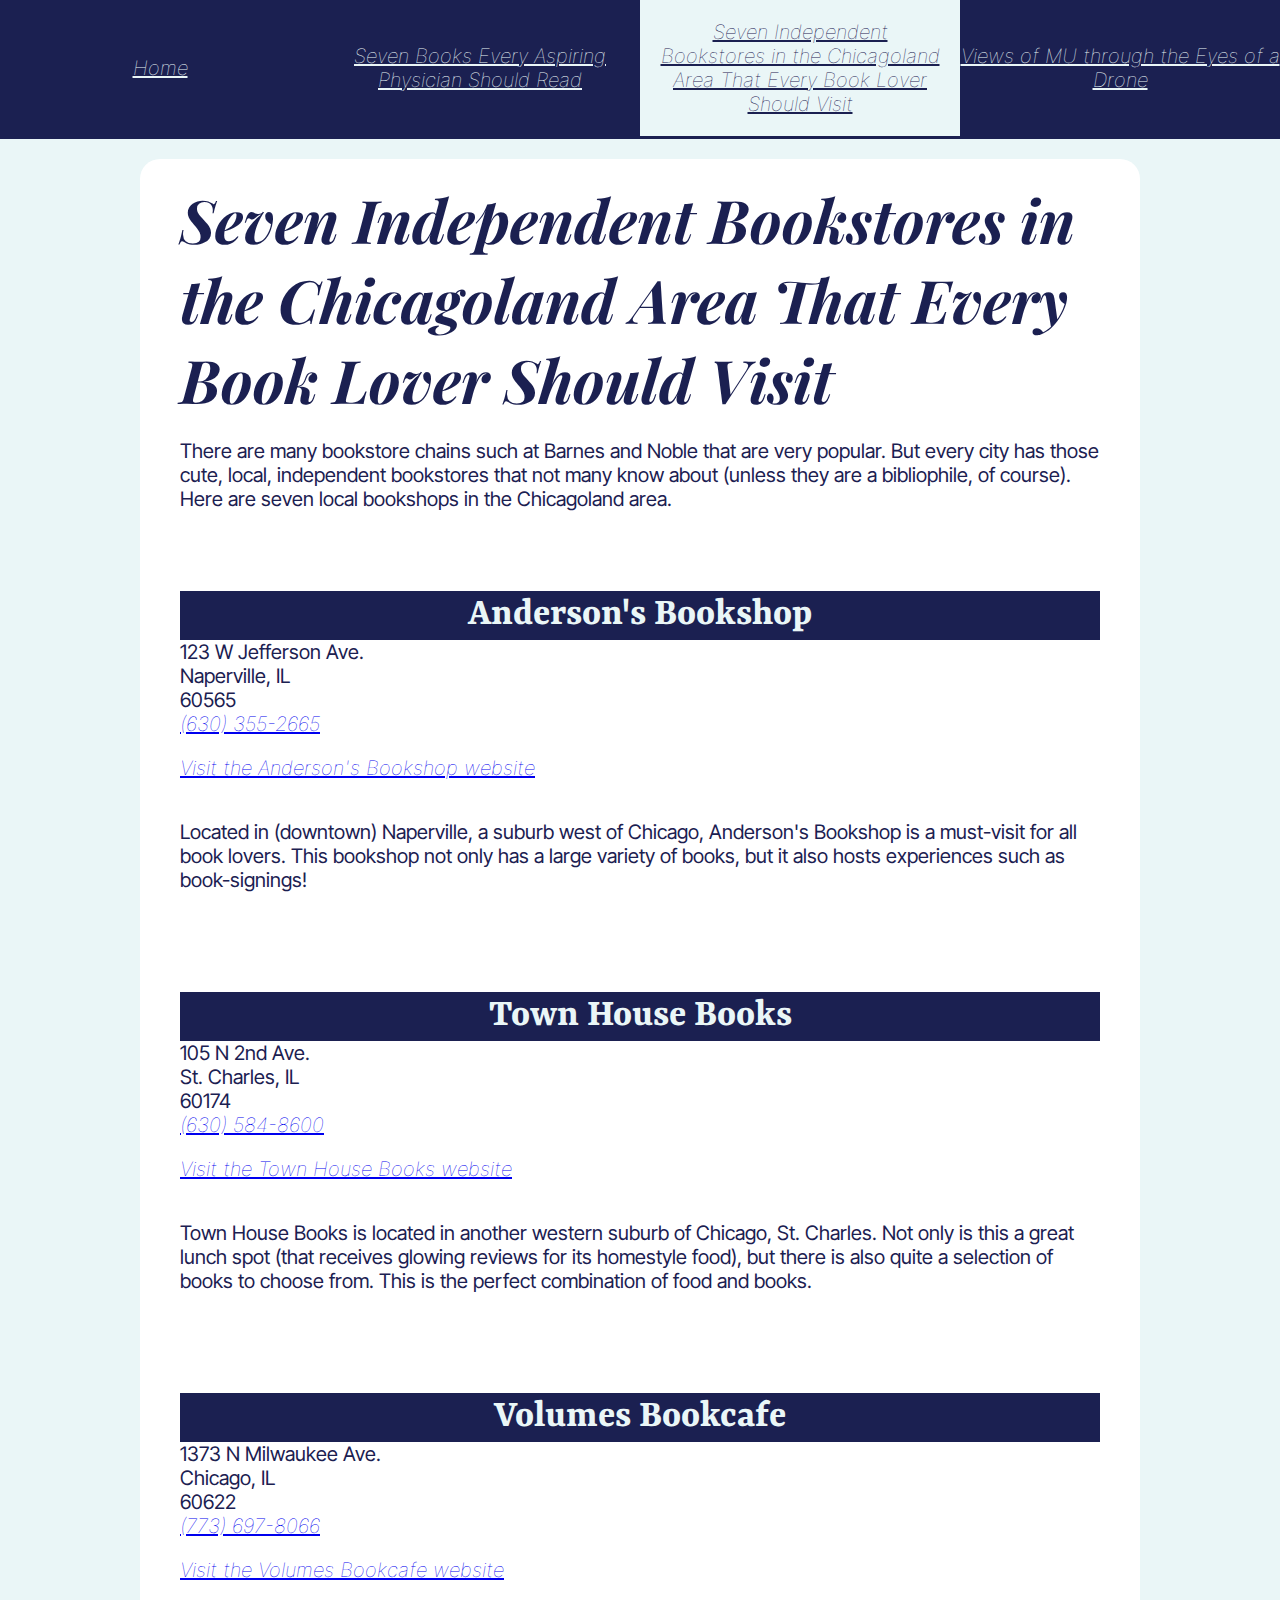
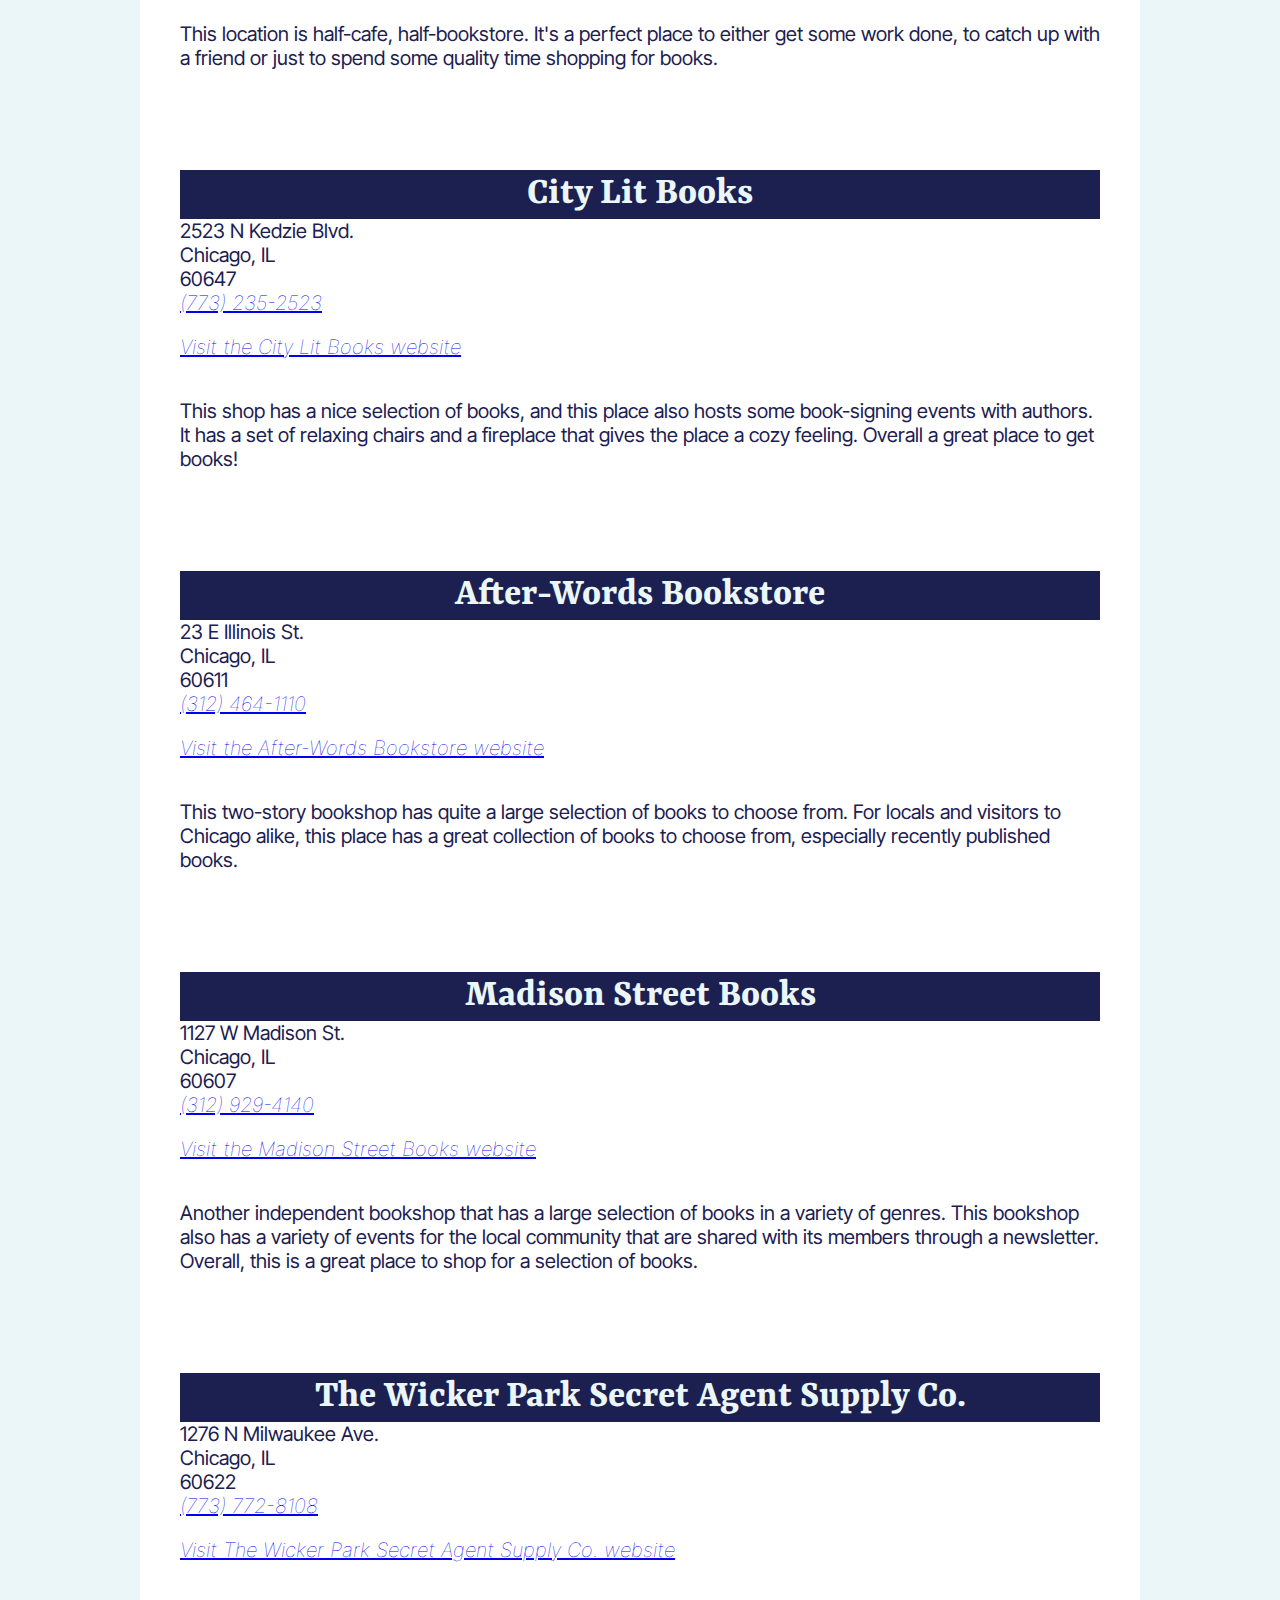
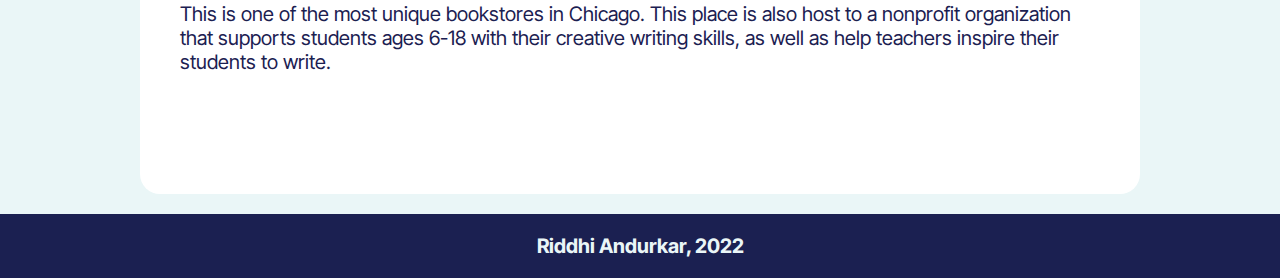
<file: seven-chicago-bookshops.html>
<!DOCTYPE html>
<html lang="en" dir="ltr">
  <title>Seven Independent Bookstores in the Chicagoland Area That Every Book Lover Should Visit</title>
  <head>
    <meta charset="utf-8">
    <title>Seven Books Every Aspiring Physician Should Read</title>
    <link rel="preconnect" href="https://fonts.googleapis.com">
    <link rel="preconnect" href="https://fonts.gstatic.com" crossorigin>
    <link href="https://fonts.googleapis.com/css2?family=Inter+Tight:ital,wght@0,300;0,400;0,500;0,600;1,300;1,400&family=Playfair+Display:ital,wght@0,400;0,500;0,600;1,500;1,600&family=Yrsa:ital,wght@0,500;0,600;0,700;1,500;1,600;1,700&display=swap" rel="stylesheet">
    <link rel="stylesheet" href="my-styles.css">
  </head>
    <body>
      <a class="skip-link" href="#content">Skip to content</a>
    <nav>
			<ul>
				<li><a href="index.html">Home</a></li>
				<li><a href="seven-books-for-aspiring-physicians.html">Seven Books Every Aspiring Physician Should Read</a></li>
				<li><a class="active" href="seven-chicago-bookshops">Seven Independent Bookstores in the Chicagoland Area That Every Book Lover Should Visit</a></li>
        <li><a href="campus-photo-tour">Views of MU through the Eyes of a Drone</a></li>
      </ul>
		</nav>
      <main id="content">
      <h1>Seven Independent Bookstores in the Chicagoland Area That Every Book Lover Should Visit</h1>
        <p>There are many bookstore chains such at Barnes and Noble that are very popular. But every city has those cute, local, independent bookstores that not many know about (unless they are a bibliophile, of course). Here are seven local bookshops in the Chicagoland area.</p>

        <section class="location-holder">
  				<div class="text-holder">
  					<h2>Anderson's Bookshop</h2>
  					<address>
  						123 W Jefferson Ave.<br>
  						Naperville, IL<br>
  						60565<br>
  						<a href="tel:+16303552665">(630) 355-2665</a>
  					</address>
  					<p><a href="http://www.andersonsbookshop.com" target="_blank">Visit the Anderson's Bookshop website</a></p>
  					<p>Located in (downtown) Naperville, a suburb west of Chicago, Anderson's Bookshop is a must-visit for all book lovers. This bookshop not only has a large variety of books, but it also hosts experiences such as book-signings!</p>
  				</div>
  			</section>

        <section class="location-holder">
          <div class="text-holder">
            <h2>Town House Books</h2>
            <address>
              105 N 2nd Ave.<br>
              St. Charles, IL<br>
              60174<br>
              <a href="tel:+6305848600">(630) 584-8600</a>
            </address>
            <p><a href="https://townhousebooks.com/" target="_blank">Visit the Town House Books website</a></p>
            <p>Town House Books is located in another western suburb of Chicago, St. Charles. Not only is this a great lunch spot (that receives glowing reviews for its homestyle food), but there is also quite a selection of books to choose from. This is the perfect combination of food and books.</p>
          </div>
        </section>

        <section class="location-holder">
          <div class="text-holder">
            <h2>Volumes Bookcafe</h2>
            <address>
              1373 N Milwaukee Ave.<br>
              Chicago, IL<br>
              60622<br>
              <a href="tel:+7736978066">(773) 697-8066</a>
            </address>
            <p><a href="https://www.volumesbooks.com/" target="_blank">Visit the Volumes Bookcafe website</a></p>
            <p>This location is half-cafe, half-bookstore. It's a perfect place to either get some work done, to catch up with a friend or just to spend some quality time shopping for books.</p>
          </div>
        </section>

        <section class="location-holder">
          <div class="text-holder">
            <h2>City Lit Books</h2>
            <address>
              2523 N Kedzie Blvd.<br>
              Chicago, IL<br>
              60647<br>
              <a href="tel:+7732352523">(773) 235-2523</a>
            </address>
            <p><a href="https://citylitbooks.com/" target="_blank">Visit the City Lit Books website</a></p>
            <p>This shop has a nice selection of books, and this place also hosts some book-signing events with authors. It has a set of relaxing chairs and a fireplace that gives the place a cozy feeling. Overall a great place to get books!</p>
          </div>
        </section>

        <section class="location-holder">
          <div class="text-holder">
            <h2>After-Words Bookstore</h2>
            <address>
              23 E Illinois St.<br>
              Chicago, IL<br>
              60611<br>
              <a href="tel:+3124641110">(312) 464-1110</a>
            </address>
            <p><a href="http://after-wordschicago.com/" target="_blank">Visit the After-Words Bookstore website</a></p>
            <p>This two-story bookshop has quite a large selection of books to choose from. For locals and visitors to Chicago alike, this place has a great collection of books to choose from, especially recently published books.</p>
          </div>
        </section>

        <section class="location-holder">
          <div class="text-holder">
            <h2>Madison Street Books</h2>
            <address>
              1127 W Madison St.<br>
              Chicago, IL<br>
              60607<br>
              <a href="tel:+3129294140">(312) 929-4140</a>
            </address>
            <p><a href="https://madstreetbooks.com/" target="_blank">Visit the Madison Street Books website</a></p>
            <p>Another independent bookshop that has a large selection of books in a variety of genres. This bookshop also has a variety of events for the local community that are shared with its members through a newsletter. Overall, this is a great place to shop for a selection of books.</p>
          </div>
        </section>

        <section class="location-holder">
          <div class="text-holder">
            <h2>The Wicker Park Secret Agent Supply Co.</h2>
            <address>
              1276 N Milwaukee Ave.<br>
              Chicago, IL<br>
              60622<br>
              <a href="tel:+7737728108">(773) 772-8108</a>
            </address>
            <p><a href="https://www.secretagentsupply.com/" target="_blank">Visit The Wicker Park Secret Agent Supply Co. website</a></p>
            <p>This is one of the most unique bookstores in Chicago. This place is also host to a nonprofit organization that supports students ages 6-18 with their creative writing skills, as well as help teachers inspire their students to write.</p>
          </div>
        </section>
    </main>
        <footer>Riddhi Andurkar, 2022</footer>
      </body>
    </html>
</file>
<file: my-styles.css>
/* font-family: 'Inter Tight', sans-serif;
font-family: 'Playfair Display', serif
font-family: 'Yrsa', serif; */

.skip-link {
  position: absolute;
  width: 1px;
  height: 1px;
  padding: 0;
  margin: -1px;
  overflow: hidden;
  border: 0;
}

.skip-link:focus{
  width: unset;
  height: unset;
  position: relative;
  padding: unset;
  margin: unset;
  font-size: 2rem;
}

html{
font-size: 20px
}
body {
  margin: 0px;
  background-color: #eaf6f7;
  font-family: 'Inter Tight', sans-serif;
  color:#1b2051;
}

main {
  width: 90%;
  max-width: 1000px;
  background: #ffffff;
  border-radius: 1rem;
  padding: 1rem 2rem;
  box-sizing: border-box;
  margin: 1rem auto;
}

    /*beginning updated nav and ul, ol*/
nav {
      color: #eaf6f7;
      background-color: #1b2051;
      padding: 0;
      display: block;
      margin: 0;
      border-bottom: 3px solid #1b2051;
    }

ul, ol{
  list-style-type: none;
  padding-inline-start: 0px;
  margin-block-start: 0px;
  margin-block-end: 0px;
}
    /*end of updated nav and ul, ol*/

nav a{
  color: #eaf6f7;
}

a{
  font-style: italic;
  font-weight: lighter;
}

h1{
  font-family: 'Playfair Display', serif;
  font-size: 3rem;
  font-style: italic;
  color: #1b2051;
  margin:0;
}
h2{
  font-family: 'Yrsa', serif;
  font-size: 2rem;
  font-style: normal;
  background-color: #1b2051;
  color: #eaf6f7;
  margin: 0;
  text-align: center;
}
h3{
  font-family: 'Inter Tight', sans-serif;
  font-style: normal;
  color: #eaf6f7;
}

li{
  list-style-type: none;
  font-style: italic;
}

ol li{
  text-transform: uppercase;
}

nav li, nav li a{
  width: 100%;
  text-align: center;
  display: flex;
  justify-content: center;
  align-items: center;
}

nav a{
  background-color:#1b2051;
  color: #eaf6f7;
}

.active{
  background-color: #eaf6f7;
  color: #1b2051;
  padding: 1rem;
}

/*footer section*/
footer {
background: #1b2051;
color: #eaf6f7;
width: 100%;
margin: 0;
padding: 1rem;
box-sizing: border-box;
text-align: center;
font-weight: bold;
}
/*end footer section*/

/*media sections*/
.location-holder, .media-holder {
  width: 100%;
  margin: 4rem 0;
  display: flex;
  flex-direction: column;
  gap: 1.2rem;
  box-sizing: border-box;
}

.image-holder, .text-holder{
  width: 100%;
  padding: 0;
  margin: 0;
  display: flex;
  flex-direction: column;
  box-sizing: border-box;
}

.image-holder img{
  width: 100%;
  max-width: 500px;
  margin: 0 auto;
}

address {
  font-style: normal;
}

.gallery-image {
  margin-block-start: 0;
  margin-block-end: 0;
  margin-inline-start: 0;
  margin-inline-end: 0;
  margin: 4rem auto;
  max-width:750px;
}

.gallery-image img {
  width: 100%;
}

.button_holder {
  display: flex;
  flex-direction: row;
  justify-content: space-between;
  margin-top: 1rem;
}

.hideThis {
  display: none;
}

button {
  background-color: #1b2051;
  border: none;
  color: #ffffff;
  text-align: center;
  text-decoration: none;
  font-weight: bold;
  display: block;
  cursor: pointer;
  width: 100px;
  padding: 0.8rem 1rem;
  border-radius: 5px;
}


/*When the browser is at least 555px wide*/
@media (min-width: 555px) {

  .media-holder {
    flex-direction: row;
  }

  .image-holder {
    width: 30%;
  }

  .media-list .text-holder {
   width: 70%;
 }

  nav ul {
    display: flex;
    flex-direction: row;
    flex-wrap: wrap;
  }

  nav li {
    width: 50%;
  }

}

/*When the browser is at least 800px wide*/
@media (min-width: 800px) {

  .image-holder {
    width: 400px;
  }

  .media-list .text-holder {
     width: calc(100% - 250px);
   }

  nav li {
    width: 25%;
  }
}
</file>
